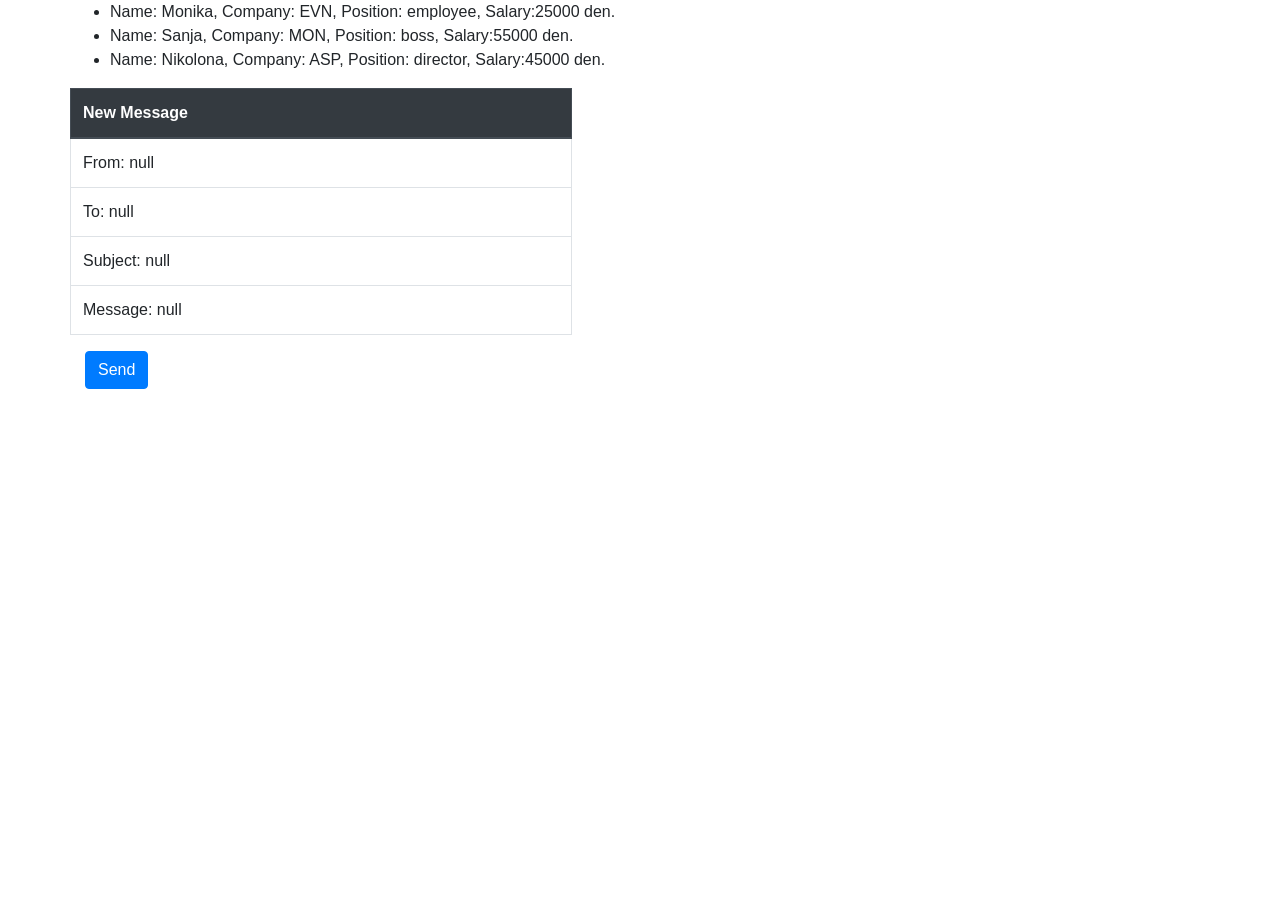
<file: Exercise JS/index.html>
<!DOCTYPE html>
<html>
    <head>
        <meta charset="utf-8">
        <meta name="viewport" content="width=device-width, initial-scale=1, shrink-to-fit=no">
        <title>JavaScript</title>
        <link rel="stylesheet" href="https://use.fontawesome.com/releases/v5.5.0/css/all.css" integrity="sha384-B4dIYHKNBt8Bc12p+WXckhzcICo0wtJAoU8YZTY5qE0Id1GSseTk6S+L3BlXeVIU"
            crossorigin="anonymous">
            <link rel="stylesheet" href="https://stackpath.bootstrapcdn.com/bootstrap/4.3.1/css/bootstrap.min.css" integrity="sha384-ggOyR0iXCbMQv3Xipma34MD+dH/1fQ784/j6cY/iJTQUOhcWr7x9JvoRxT2MZw1T" crossorigin="anonymous">
        <link rel="stylesheet" type="text/css" href="css.css">
        
    </head>
    <body>
        <div class="container">
            <div id = "myList" class="row">
                
            </div>
            <div class=" row">
                <table class="table table-bordered tb">
                    <thead class="thead-dark" >
                        <tr ><th>New Message</th></tr>
                    </thead>
                    <tbody>
                       <tr>
                           <td id="td1"></td>
                       </tr>
                       <tr> 
                           <td id="td2"></td>
                        </tr>
                        <tr>   
                           <td id="td3"></td>
                        </tr>
                        <tr>  
                           <td id="td4"></td>
                        </tr>
                    </tbody>
                </table>
               
            </div>
            <button type="submit" class="btn btn-primary">Send</button>
        </div>


        <script type="text/javascript" src="js.js"></script>
        <script src="https://code.jquery.com/jquery-3.3.1.slim.min.js" integrity="sha384-q8i/X+965DzO0rT7abK41JStQIAqVgRVzpbzo5smXKp4YfRvH+8abtTE1Pi6jizo" crossorigin="anonymous"></script>
        <script src="https://cdnjs.cloudflare.com/ajax/libs/popper.js/1.14.7/umd/popper.min.js" integrity="sha384-UO2eT0CpHqdSJQ6hJty5KVphtPhzWj9WO1clHTMGa3JDZwrnQq4sF86dIHNDz0W1" crossorigin="anonymous"></script>
        <script src="https://stackpath.bootstrapcdn.com/bootstrap/4.3.1/js/bootstrap.min.js" integrity="sha384-JjSmVgyd0p3pXB1rRibZUAYoIIy6OrQ6VrjIEaFf/nJGzIxFDsf4x0xIM+B07jRM" crossorigin="anonymous"></script>
    </body>
</html>
</file>
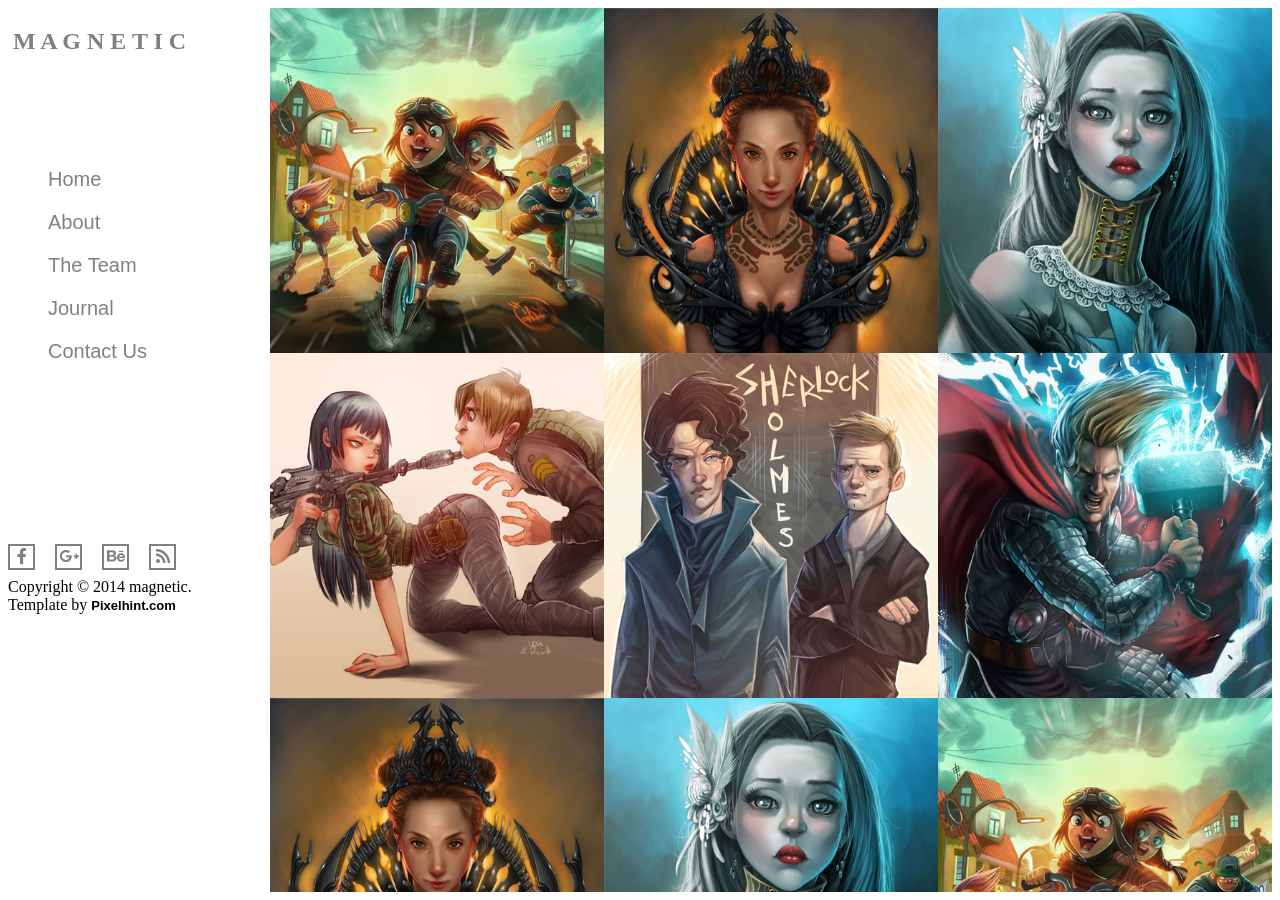
<file: Gallery of pictures/index.html>
<!DOCTYPE <!DOCTYPE html>
<html>

<head>
    <meta charset="utf-8" />
    <meta http-equiv="X-UA-Compatible" content="IE=edge">
    <title>Page Title</title>
    <meta name="viewport" content="width=device-width, initial-scale=1">
    <link rel="stylesheet" href="https://use.fontawesome.com/releases/v5.5.0/css/all.css" integrity="sha384-B4dIYHKNBt8Bc12p+WXckhzcICo0wtJAoU8YZTY5qE0Id1GSseTk6S+L3BlXeVIU"
        crossorigin="anonymous">
    <link rel="stylesheet" type="text/css" media="screen" href="style.css" />
</head>

<body>
    <div class="main">
        <div class="left">
            <div class="header">
                <h2>M A G N E T I C</h2>
                <i class="fa fa-align-justify fa"></i>
            </div>
            <nav>
                <ul>
                    <li><a href="#">Home</a></li>
                    <li><a href="#">About</a></li>
                    <li><a href="#">The Team</a></li>
                    <li><a href="#">Journal</a></li>
                    <li><a href="#">Contact Us</a></li>
                </ul>
            </nav>
            <div class="icon">
                <ul>
                    <li class="max-height fb"><a href="#"><i class="fab fa-facebook-f"></i></a></li>
                    <li class="max-height gl"><a href="#"><i class="fab fa-google-plus-g"></a></i></li>
                    <li class="max-height be"><a href="#"><i class="fab fa-behance"></i></a></li>
                    <li class="max-height rss"><a href="#"><i class="fas fa-rss"></i></a></li>
                </ul>
            </div>
            <div class="footer">
                <p>Copyright © 2014 magnetic.</p>
                <p>Template by <a href=""><b>Pixelhint.com</b></a></p>
            </div>
        </div>
        <div class="right ">
            <div class="all">
                <div class="one">
                    <a href="#">
                        <img src="work1.jpg" alt="work1.jpg" class="img">
                        <div class="box">
                            <div class="box-hover box2">
                                <h3>culpa qui officia deserunt mollit</h3>
                            </div>
                        </div>
                    </a>
                </div>
                <div class="one">
                    <a href="#">
                        <img src="work2.jpg" alt="work2.jpg" class="img">
                        <div class="box">
                            <div class="box-hover box2">
                                <h3>culpa qui officia deserunt mollit</h3>
                            </div>
                        </div>
                    </a>
                </div>
                <div class="one">
                    <a href="#">
                        <img src="work3.jpg" alt="work3.jpg" class="img">
                        <div class="box">
                            <div class="box-hover box2">
                                <h3>culpa qui officia deserunt mollit</h3>
                            </div>
                        </div>
                    </a>
                </div>
            </div>
            <div class="all">
                <div class="one">
                    <a href="#">
                        <img src="work4.jpg" alt="work4.jpg" class="img">
                        <div class="box">
                            <div class="box-hover box2">
                                <h3>culpa qui officia deserunt mollit</h3>
                            </div>
                        </div>
                    </a>
                </div>
                <div class="one">
                    <a href="#">
                        <img src="work5.jpg" alt="work5.jpg" class="img">
                        <div class="box">
                            <div class="box-hover box2">
                                <h3>culpa qui officia deserunt mollit</h3>
                            </div>
                        </div>
                    </a>
                </div>
                <div class="one">
                    <a href="#">
                        <img src="work6.jpg" alt="work6.jpg" class="img">
                        <div class="box">
                            <div class="box-hover box2">
                                <h3>culpa qui officia deserunt mollit</h3>
                            </div>
                        </div>
                    </a>
                </div>
            </div>
            <div class="all">
                <div class="one">
                    <a href="#">
                        <img src="work2.jpg" alt="work2.jpg" class="img">
                        <div class="box">
                            <div class="box-hover box2">
                                <h3>culpa qui officia deserunt mollit</h3>
                            </div>
                        </div>
                    </a>
                </div>
                <div class="one">
                    <a href="#">
                        <img src="work3.jpg" alt="work3.jpg" class="img">
                        <div class="box">
                            <div class="box-hover box2">
                                <h3>culpa qui officia deserunt mollit</h3>
                            </div>
                        </div>
                    </a>
                </div>
                <div class="one">
                    <a href="#">
                        <img src="work1.jpg" alt="work1.jpg" class="img">
                        <div class="box ">
                            <div class="box-hover box2">
                                <h3>culpa qui officia deserunt mollit</h3>
                            </div>
                        </div>
                    </a>
                </div>
            </div>
        </div>
    </div>    
</body>

</html>
</file>
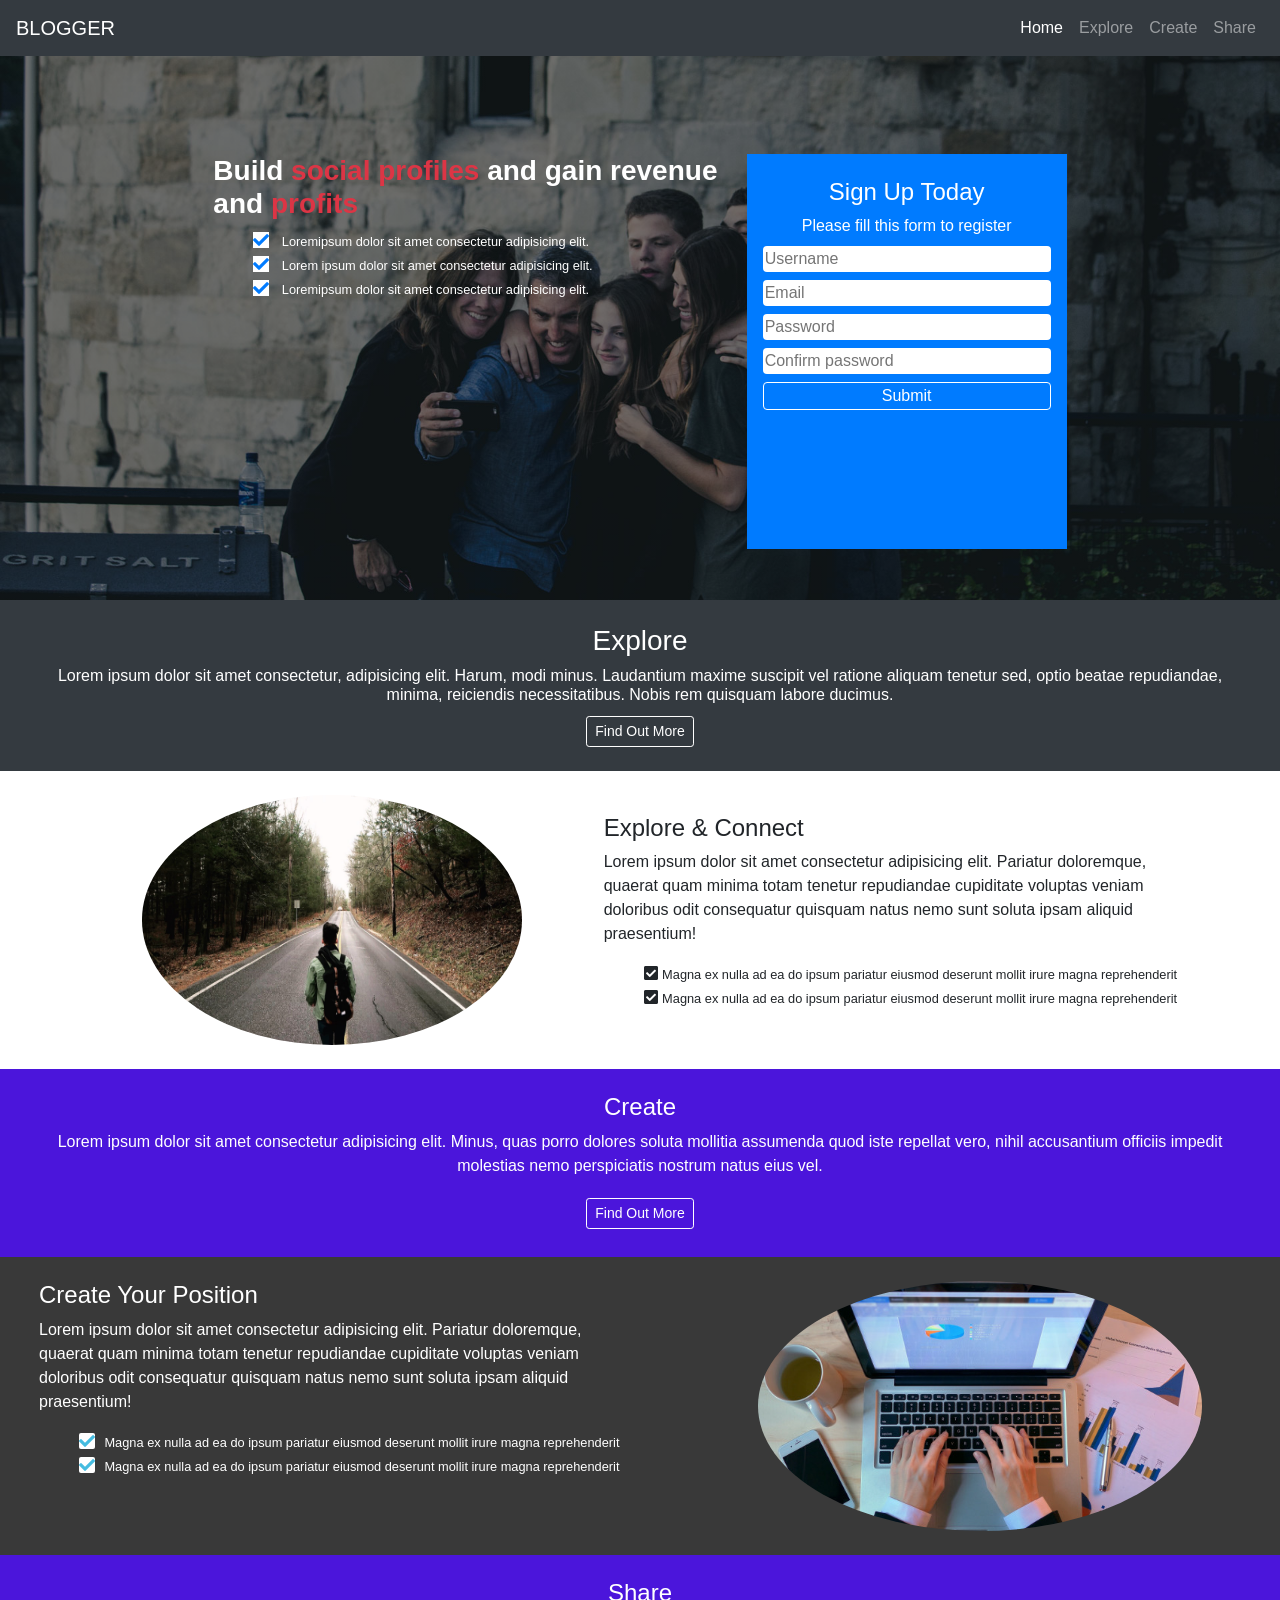
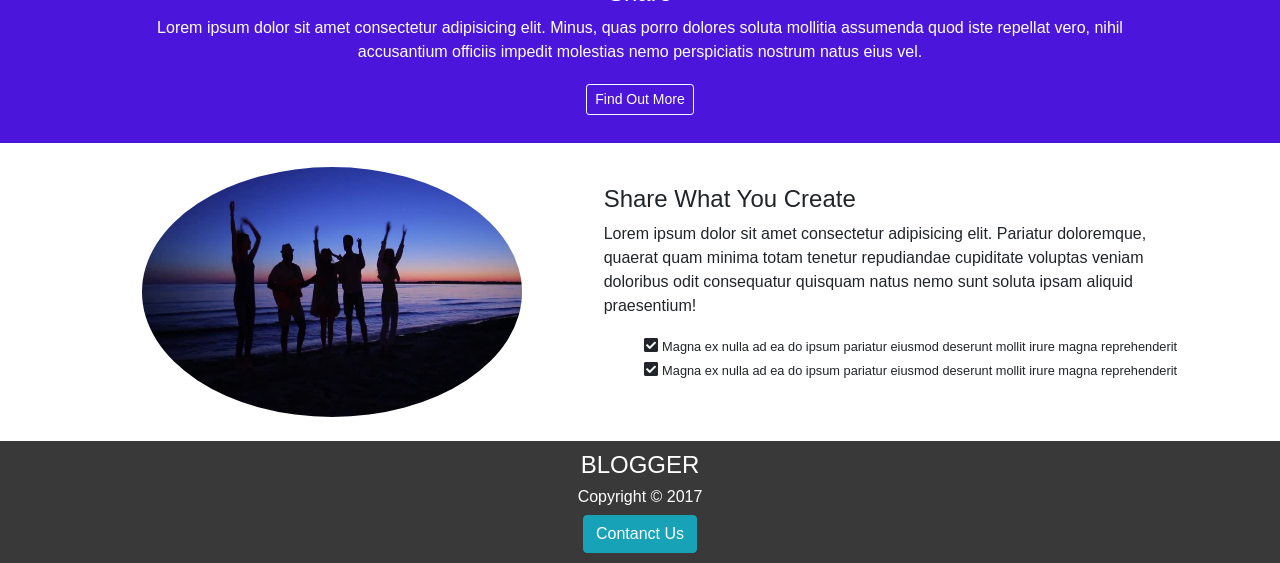
<file: Еxercise with bootstrap/index.html>
<!DOCTYPE html>
<html>

<head>
    <title>Predizvik 7</title>
    <meta name="keywords" content="html,css,lekcii">
    <meta name="description" content="ova e strana za ucenje">
    <meta name="author" content="Blagica Stojanovska">
    <meta charset="utf-8">
    <meta name="viewport" content="width=device-width,initial-scale=1.0">
    <meta name="viewport" content="width=device-width, initial-scale=1, shrink-to-fit=no">
    <link rel="stylesheet" href="https://stackpath.bootstrapcdn.com/bootstrap/4.1.3/css/bootstrap.min.css" integrity="sha384-MCw98/SFnGE8fJT3GXwEOngsV7Zt27NXFoaoApmYm81iuXoPkFOJwJ8ERdknLPMO"
        crossorigin="anonymous">
    <link rel="stylesheet" href="https://use.fontawesome.com/releases/v5.5.0/css/all.css" integrity="sha384-B4dIYHKNBt8Bc12p+WXckhzcICo0wtJAoU8YZTY5qE0Id1GSseTk6S+L3BlXeVIU"
        crossorigin="anonymous">
    <script src="https://ajax.googleapis.com/ajax/libs/jquery/3.3.1/jquery.min.js"></script>
    <script src="https://cdnjs.cloudflare.com/ajax/libs/popper.js/1.14.3/umd/popper.min.js"></script>
    <script src="https://maxcdn.bootstrapcdn.com/bootstrap/4.1.3/js/bootstrap.min.js"></script>

    <style>
     @media (max-width:990px)  {
         #no {
             display: none;
         }
     }
		
		
	</style>

</head>

<body data-spy="scroll" data-target="#navbar-ex">
    <div class="container-fluid">
        <div class="row">
            <nav class="navbar fixed-top navbar-expand-md navbar-expand-sm navbar-dark bg-dark" id="navbar-ex">
                <a class="navbar-brand" href="#">BLOGGER</a>
                <button class="navbar-toggler" type="button" data-toggle="collapse" data-target="#navbarSupportedContent"
                    aria-controls="navbarSupportedContent" aria-expanded="false" aria-label="Toggle navigation">
                    <span class="navbar-toggler-icon"></span>
                </button>

                <div class="collapse navbar-collapse justify-content-end" id="navbarSupportedContent">
                    <ul class="navbar-nav ">
                        <li class="nav-item active">
                            <a class="nav-link" href="#1">Home <span class="sr-only">(current)</span></a>
                        </li>
                        <li class="nav-item">
                            <a class="nav-link" href="#ex">Explore</a>
                        </li>
                        <li class="nav-item">
                            <a class="nav-link" href="#cr">Create</a>
                        </li>
                        <li class="nav-item">
                            <a class="nav-link" href="#sh">Share</a>
                        </li>
                    </ul>
                </div>
            </nav>
        </div>
        <div class="row " id="1" style="background: linear-gradient(rgba(0, 0, 0, 0.5), rgba(0, 0, 0, 0.5)), url('home.jpg');background-repeat: no-repeat; background-position:center; background-size: cover; height: 600px;">

            <div id="no" class="col-md-5 offset-2" style="margin-top: 12%">
                <div class="row">
                    <h3 class="text-white font-weight-bold">Build <span class="text-danger">social profiles</span>
                        and gain revenue and <span class="text-danger">profits</span></h3>
                </div>
                <div class="row">
                    <ul class="text-md-left text-white" style="list-style:none; height:50px;">
                        <li><i class="fas fa-check bg-white text-primary mr-2"></i>
                            <small>Loremipsum dolor sit amet consectetur adipisicing elit. </small>
                        </li>
                        <li><i class="fas fa-check bg-white text-primary mr-2"></i>
                            <small>Lorem ipsum dolor sit amet consectetur adipisicing elit.</small>
                        </li>
                        <li><i class="fas fa-check bg-white text-primary mr-2"></i>
                            <small>Loremipsum dolor sit amet consectetur adipisicing elit.</small>
                        </li>
                    </ul>
                </div>
            </div>
            <div  id="one" class="col-md-3 col-12 px-3 py-4 bg-primary " style="margin-top: 12%; margin-bottom: 4%;" >
                <div class="row">
                    <div class="col-md-12 text-white text-center">
                        <h4>Sign Up Today</h4>
                    </div>
                </div>
                <div class="row">
                    <div class="col-md-12 text-white text-center">
                        Please fill this form to register
                    </div>
                </div>
                <div class="row">
                    <div class="col-md-12 mt-2">
                        <input type="text" placeholder="Username" class="rounded border-0 w-100" />
                    </div>
                </div>
                <div class="row">
                    <div class="col-md-12 mt-2">
                        <input type="text" placeholder="Email" class="rounded border-0 w-100" />
                    </div>
                </div>
                <div class="row ">
                    <div class="col-md-12 mt-2">
                        <input type="text" placeholder="Password" class="rounded border-0 w-100" />
                    </div>
                </div>
                <div class="row">
                    <div class="col-md-12 mt-2">
                        <input type="text" placeholder="Confirm password" class="rounded border-0 w-100" />
                    </div>
                </div>
                <div class="row">
                    <div class="col-md-12 mt-2">
                        <button type="Submit" class="w-100 rounded bg-primary border border-white text-white">Submit</button>
                    </div>
                </div>
            </div>
        </div>
        <div class="row p-4 bg-dark" id="ex">
            <div class="col text-center text-white">
                <h3 class="">Explore</h3>
                <h6>Lorem ipsum dolor sit amet consectetur, adipisicing elit. Harum, modi minus. Laudantium maxime
                    suscipit vel ratione aliquam tenetur sed, optio beatae repudiandae, minima, reiciendis
                    necessitatibus. Nobis rem quisquam labore ducimus.</h6>
                <button type="button" class="btn btn-default btn-sm text-white bg-dark border border-white mt-1">Find Out More</button>
            </div>
        </div>
        <div class="row p-4">
            <div class="col-md-4 col-12 offset-md-1">
                <img src="explore-section11.jpg" alt="explore-section11.jpg" class="rounded-circle float-left img-responsive img-fluid" style="height: 250px;">
            </div>
            <div class="col-md-6 col-xs-12 m-auto">
                <h4>Explore & Connect</h4>
                <p>Lorem ipsum dolor sit amet consectetur adipisicing elit. Pariatur doloremque, quaerat quam minima
                    totam tenetur repudiandae cupiditate voluptas veniam doloribus odit consequatur quisquam natus nemo
                    sunt soluta ipsam aliquid praesentium!</p>
                <ul style="list-style:none;">
                    <li><i class='fas fa-check-square'></i>
                        <small>Magna ex nulla ad ea do ipsum pariatur eiusmod deserunt mollit irure magna reprehenderit</small>
                    </li>
                    <li><i class='fas fa-check-square'></i> 
                        <small>Magna ex nulla ad ea do ipsum pariatur eiusmod deserunt mollit irure magna reprehenderit</small>
                    </li>
                </ul>
            </div>
        </div>
        <div class="row p-4" id="cr" style="background-color:#4B15DB;">
            <div class="col text-center text-white">
                <h4>Create</h4>
                <p>Lorem ipsum dolor sit amet consectetur adipisicing elit. Minus, quas porro dolores soluta mollitia
                    assumenda quod iste repellat vero, nihil accusantium officiis impedit molestias nemo perspiciatis
                    nostrum natus eius vel.</p>
                <button type="button" class="btn btn-default btn-sm border border-white mt-1 mb-1 text-white" style="background-color:#4B15DB;">Find Out More
                </button>
            </div>
        </div>
        <div class="row p-4" style="background-color:#393939; padding: 10px;">
            <div class="col-md-6 text-white">
                <h4>Create Your Position</h4>
                <p>Lorem ipsum dolor sit amet consectetur adipisicing elit. Pariatur doloremque, quaerat quam minima
                    totam tenetur repudiandae cupiditate voluptas veniam doloribus odit consequatur quisquam natus nemo
                    sunt soluta ipsam aliquid praesentium!</p>
                <ul style="list-style:none;">
                    <li><i class='fas fa-check' style=' background-color:white; color:rgb(69, 188, 224); border-radius: 2px;margin-right:5px;'></i>
                        <small>Magna ex nulla ad ea do ipsum pariatur eiusmod deserunt mollit irure magna reprehenderit</small>
                    </li>
                    <li><i class='fas fa-check' style=' background-color:white; color:rgb(69, 188, 224); border-radius: 2px;margin-right:5px;'></i>
                        <small>Magna ex nulla ad ea do ipsum pariatur eiusmod deserunt mollit irure magna reprehenderit</small>
                    </li>
                </ul>
            </div>
            <div class="col-md-5 offset-1"> 
                <img src="create-section11.jpg" alt="create-section11.jpg" class="rounded-circle float-left img-fluid img-responsive" style="height: 250px;">
            </div>
        </div>
        <div class="row text-white p-4" id="sh" style="background-color:#4B15DB;">
            <div class="col-md-10 offset-1 text-center">
                <h4>Share</h4>
                <p>Lorem ipsum dolor sit amet consectetur adipisicing elit. Minus, quas porro dolores soluta mollitia
                    assumenda quod iste repellat vero, nihil accusantium officiis impedit molestias nemo perspiciatis
                    nostrum natus eius vel.</p>
                    <button type="button" class="btn btn-default btn-sm border border-white mt-1 mb-1 text-white" style="background-color:#4B15DB;">Find Out More
                    </button>
            </div>
        </div>
        <div class="row p-4">
            <div class="col-md-4 col-12 offset-md-1 text-center">
                <img src="share-section11.jpg" alt="share-section11.jpg" class="rounded-circle float-left img-responsive img-fluid" style="height: 250px;">
            </div>
            <div class="col-md-6 col-xs-12 m-auto text-left">
                <h4>Share What You Create </h4>
                <p>Lorem ipsum dolor sit amet consectetur adipisicing elit. Pariatur doloremque, quaerat quam minima
                    totam tenetur repudiandae cupiditate voluptas veniam doloribus odit consequatur quisquam natus nemo
                    sunt soluta ipsam aliquid praesentium!</p>
                <ul style="list-style:none;">
                    <li><i class='fas fa-check-square'></i>
                        <small>Magna ex nulla ad ea do ipsum pariatur eiusmod deserunt mollit irure magna reprehenderit</small>
                    </li>
                    <li><i class='fas fa-check-square'></i> 
                        <small>Magna ex nulla ad ea do ipsum pariatur eiusmod deserunt mollit irure magna reprehenderit</small>
                    </li>
                </ul>
            </div>
        </div>
        <div class="row" style="background-color:#393939; padding: 10px; ">
            <div class="col text-center text-white" >
                <h4 class="">BLOGGER</h4>
                <h6>Copyright &copy 2017</h6>
                <button type="button" class="btn btn-info " data-container="body" data-toggle="popover" data-placement="center"
                    >Contanct Us
                </button>
            </div>
        </div>
    </div>

    <script src="https://code.jquery.com/jquery-3.3.1.slim.min.js" integrity="sha384-q8i/X+965DzO0rT7abK41JStQIAqVgRVzpbzo5smXKp4YfRvH+8abtTE1Pi6jizo"
        crossorigin="anonymous"></script>
    <script src="https://cdnjs.cloudflare.com/ajax/libs/popper.js/1.14.3/umd/popper.min.js" integrity="sha384-ZMP7rVo3mIykV+2+9J3UJ46jBk0WLaUAdn689aCwoqbBJiSnjAK/l8WvCWPIPm49"
        crossorigin="anonymous"></script>

</body>

</html>
</file>
<file: Exercise JS/css.css>
.tb {
    width: 502px;
}
</file>
<file: Gallery of pictures/style.css>
.main{
    width: 100%;
    height: 100%;
    display: flex;
}
.left{
    width: 300px;
    height: 100;
    justify-content: center;
}
.img {
    height: 345px;
    width: 353px;
}
.header{
    display: flex;
    flex-direction: row;
    justify-content: space-between;
    text-align: center;
    height: 80px;
    color: gray;
    padding-left: 5px;
}
.fa{
    width: 30px;
    padding-top: 10px;
    height: 25px;
    margin-top: 15px;
    margin-left: 10px;
    margin-right: 25px;
    color:gray;
    display:none;
    border:2px solid grey;
}
nav ul {
    height: 350px;
    padding-top: 40px;
    font-family: Arial, Helvetica, sans-serif;
    font-size: 20px;
    list-style: none;
}
nav li a{
    display: block;
    text-decoration: none;
    color:gray;
    margin-top: 20px;
}
ul {
    list-style: none;
}
.icon{
    padding-top: 10px;
    padding-left: 0px;
    height: 50px;
    text-align: center;
}
.icon ul{
    list-style: none;
    height: 40px;
    padding: 0px;
}
.icon li {
    float: left;
    color: gray;
    border: 2px solid gray;
    display: block;
    text-decoration: none;
    margin-right: 20px;
}
.max-height a {
    display: block;
    text-decoration: none;
    color:gray;
    height: 20px;
    width: 23px;
    text-align: center;
    padding-top: 2px;
}
.fb:hover{
    background-color: blue;
}
.gl:hover{
    background-color: red;
}
.be:hover{
    background-color: rgb(0, 110, 255);
}
.rss:hover {
    background-color: yellow;
}
.max-height a:hover{
    color: white;
}
.foother{
    padding-top: 20px;
    font-family: 'Times New Roman', Times, serif;
    color: black;
    font-size: 14px;
}
p{
    margin:0px;
}
p a{
    text-decoration: none;
    color: black;
    font-family: 'Lucida Sans', 'Lucida Sans Regular', 'Lucida Grande', 'Lucida Sans Unicode', Geneva, Verdana, sans-serif;
    font-size: 13px;
}
/*end of left*/
.right{
    display: flex;
    flex-direction: row;
    display: block;
    overflow-y: scroll;
    width: 100%;
    padding-left: 24px;
}
.all{
    display: flex;
    flex-direction: row;
    width: 100%;
}
.one a{
    text-decoration: none;
    color: black; 
    height: 345px;
    width: 343px;
}
.one,
.one * {
	box-sizing: border-box;
}
.one {
	position: relative;
	display: inline-block;
	overflow: hidden;
	max-width: 100%;
	height: auto;
}
.one img {
	max-width: 100%;
}
.one .box {
	display: block;
}
.one .box {
	opacity: 0;
	position: absolute;
	top: 0;
	left: 0;
	right: 0;
	bottom: 0;
	width: 100%;
	height: 100%;
	background: white;
	color: grey;
	padding: 15px;
	-moz-transition: all 0.4s ease-in-out 0s;
	-webkit-transition: all 0.4s ease-in-out 0s;
	-ms-transition: all 0.4s ease-in-out 0s;
    transition: all 0.4s ease-in-out 0s;
    
}
.one:hover .box,
.one.active .box {
	opacity: 1;
}
.one .box-hover {
	text-align: center;
	font-size: 13px;
	display: inline-block;
	position: absolute;
	top: 50%;
	left: 50%;
	-moz-transform: translate(-50%, -50%);
	-webkit-transform: translate(-50%, -50%);
	-ms-transform: translate(-50%, -50%);
    transform: translate(-50%, -50%);
    border-top: 2px solid rgba(7, 1, 1, 0.829);
    border-bottom: 2px solid rgba(7, 1, 1, 0.829);
}
/*end */
@media screen and (max-width: 992px) {
    body{
        margin:0px;
    }
    .left{
        width:100%;
    }
    nav li{
        display: none;
    }  
    .icon {
        display: none;
    }
    .footer {
        display:none;
    } 
    .fa{
        display: block;
    }
    .header{
        width: 700px;
        padding-left: 30px;

    }
    .main {
       display: flex;
       flex-direction: column;
    }
    .right{
        display: block;
        width: 100%;
        padding: 0px;
        overflow-y: unset;
    }
    .img {
        width: 384px;
    }
    .all{
        display: block;
        width:100%
    }
    .one{
        float:left;
    }
}
@media only screen and (max-width: 320px) {
    body {
        margin: 0;
    }
    .main{
        width: 100%;
        height:100%;
    }
    .header{
        width: 320px;
    }
    .fa{
        margin-left: 0px;
        margin-right: 30px;
    }
    .img {
        width:310px;
    }
    .one.active .box2 {
        display: block;
    }
    .right {
        text-align: center;
    }    
}
</file>
